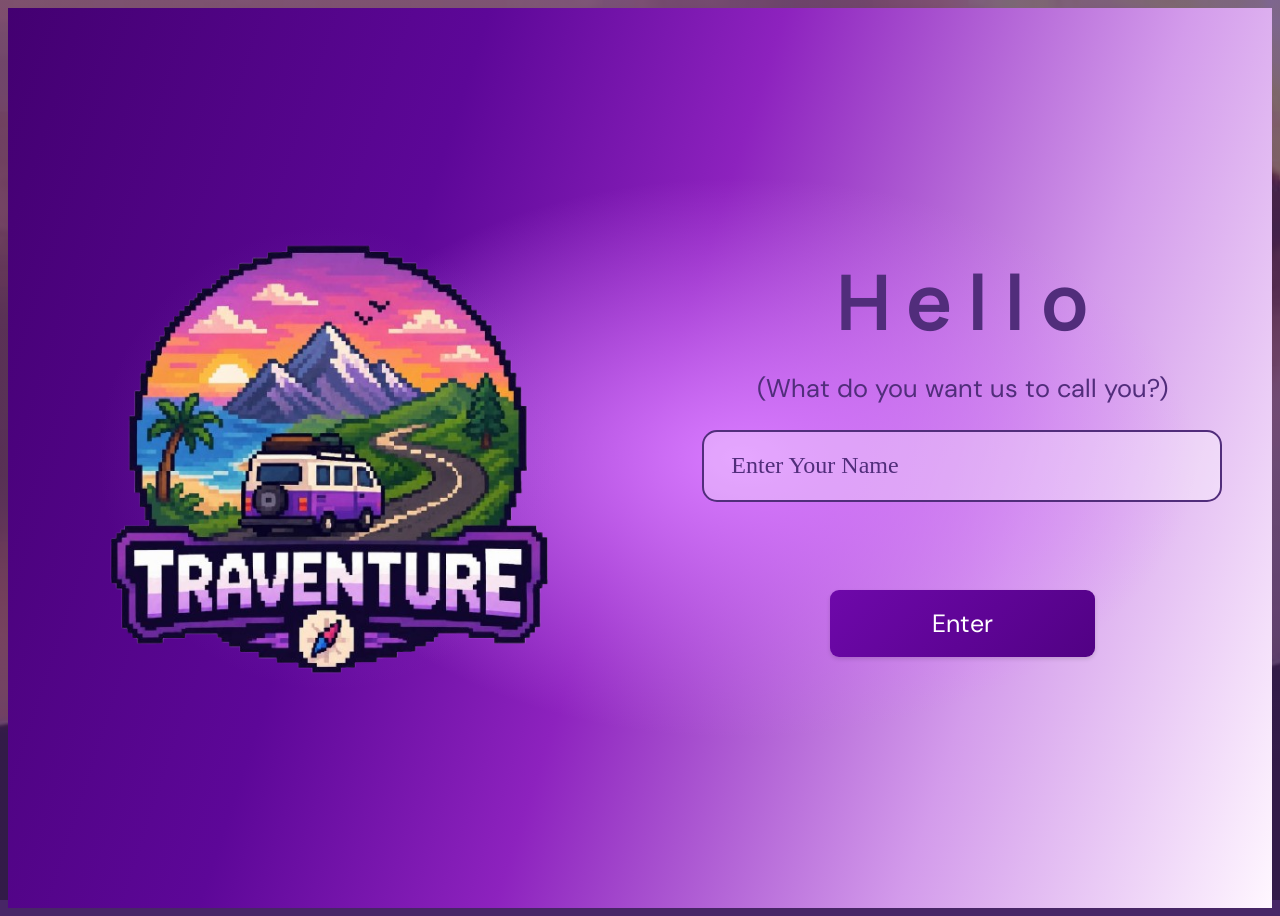
<file: index.html>
<!doctype html>
<html lang="en">
<head>
<meta char
et="utf-8"><meta name="viewport" content="width=device-width, initial-scale=1">
<title>Traventure — Explore Camarines Norte</title>
<link rel="preconnect" href="https://fonts.googleapis.com"><link rel="preconnect" href="https://fonts.gstatic.com" crossorigin>
<link href="https://fonts.googleapis.com/css2?family=DM+Sans:wght@400;500;600;700&family=Manrope:wght@400;500;600;700;800&display=swap" rel="stylesheet">
<link rel="icon" type="image/png" href="assets/traventure-logo.png">
<link rel="stylesheet" href="style.css">
</head>
<body>

<section class="welcome-screen name-screen" id="nameScreen">
    <div class="welcome-brand-panel">
        <div class="brand-glow"></div>
        <img src="assets/traventure-logo.png" alt="Traventure logo">
    </div>
    <div class="welcome-form-panel">
        <div class="welcome-form">
            <h1 aria-label="Hello">
                <span aria-hidden="true">H</span>
                <span aria-hidden="true">e</span>
                <span aria-hidden="true">l</span>
                <span aria-hidden="true">l</span>
                <span aria-hidden="true">o</span>
            </h1>
            <p>(What do you want us to call you?)</p>
            <label class="name-input">
                <input id="nameEntry" type="text" maxlength="32" placeholder="Enter Your Name" autocomplete="given-name">
            </label>
            <button class="enter-btn" id="nameEnter">Enter</button>
        </div>
    </div>
</section>

<section class="welcome-screen landing-screen" id="landingScreen" hidden>
    <div class="landing-copy">
        <h1>Life is short and the<br>Camarines Norte is<br><em>wide</em></h1>
        <p>To get the best of your adventure you just need to leave and<br>go where you like. We are waiting for you.</p>
        <a href="home.html" class="get-started" id="getStarted" >Get Started</a>
    </div>
    <div class="landing-photo">
        <img src="assets/beach_calaguas.jpg" alt="Aerial view of a beach in Camarines Norte">
    </div>
</section>

<div class="toast" id="toast" role="status" aria-live="polite"></div>
<script src="app.js"></script>
</body>
</html>
</file>
<file: style.css>
*{box-sizing:border-box} 
:root{
    --ink:#25243a;
    --muted:#858398;
    --purple:#684392;
    --purple2:#956abd;
    --lav:#f2edf8;
    --line:#eeeaf2;
    --bg:#fbfafd
}/*
    body{
        margin:0;
        background:var(--bg);
        color:var(--ink);
        font-family:'DM Sans',sans-serif
    }*/
    
    button,input,select,textarea{
        font:inherit
    }
    
    button{
        cursor:pointer
    }

    a {
        text-decoration:none;
        color:inherit
    }
    
    .app-shell{
        min-height:100vh
    }
    
    .sidebar{
        width:248px;
        position:fixed;
        inset:0 auto 0 0;
        background:#fff;
        border-right:1px solid var(--line);
        padding:30px 20px 18px;
        display:flex;
        flex-direction:column;
        z-index:10
    }
    
    .brand{
        display:flex;
        align-items:center;
        gap:11px;
        text-decoration:none;
        color:var(--ink);
        font:800 21px Manrope,sans-serif;
        letter-spacing:-1px;
        margin:0 0 48px 8px
    }
    
    .brand-mark{
        width:39px;
        height:39px;
        border-radius:13px;
        background:#8256b7;
        color:white;
        display:grid;
        place-items:center;
        font-size:23px
    }
    
    .brand small{
        display:block;
        font:700 8px 'DM Sans';
        letter-spacing:2px;
        color:#a09bac;
        margin-top:3px
    }
    .side-label{
        font-size:9px;
        font-weight:700;
        letter-spacing:1.7px;
        color:#aaa5b4;
        margin:0 0 12px 12px
    }
    
    .sidebar nav{
        display:grid;
        gap:5px;
        margin-bottom:31px
    }
    .nav-link{
        border:0;
        background:transparent;
        text-align:left;
        padding:12px 13px;
        border-radius:10px;
        color:#777486;
        font-weight:600;
        font-size:13px;
        display:flex;
        align-items:center;
        gap:13px
    }
    
    .nav-link>span{
        font-size:19px;
        width:19px;
        text-align:center;
        font-weight:400
    }
    
    .nav-link b{
        margin-left:auto;
        background:#f2edf8;
        color:#7951a9;
        border-radius:20px;
        padding:2px 7px;
        font-size:10px
    }
    
    .nav-link:hover,.nav-link.active{
        background:#f2edf8;
        color:#70469f
    }
    
    .sidebar-bottom{
        margin-top:auto
    }
    
    .help-card{
        background:#f4eff9;
        border-radius:15px;
        padding:18px 16px;
        margin-bottom:18px;
        position:relative;
        overflow:hidden
    }
    
    .help-icon{
        color:#8658b9;
        font-size:20px
    }
    
    .help-card strong{
        display:block;
        font:700 13px Manrope;
        margin-top:10px
    }
    
    .help-card p{
        font-size:11px;
        line-height:1.55;
        color:#777286
    }
    
    .help-card button{
        border:0;
        background:transparent;
        color:#754ca4;
        font-weight:700;
        font-size:11px;
        padding:5px 0
    }
    
    .help-card button span{
        margin-left:8px
    }
    
    .profile-mini{
        border:0;
        background:white;
        border-top:1px solid var(--line);
        width:100%;
        padding:16px 2px 0;
        display:flex;
        align-items:center;
        gap:10px;
        text-align:left
    }
    
    .profile-mini img,.top-profile img{
        width:35px;
        height:35px;
        border-radius:50%;
        object-fit:cover;
        background:#eee
    }
    .profile-mini strong,.profile-mini small{
        display:block
    }
    
    .profile-mini strong{
        font-size:12px
    }
    
    .profile-mini small{
        font-size:10px;
        color:var(--muted);
        margin-top:3px
    }

    .avatar-presets {
        display: flex;
        gap: 10px;
        margin-top: 12px;
    }

    .preset-avatar {
        width: 44px;
        height: 44px;
        padding: 2px;
        border-radius: 50%;
        border: 2px solid transparent;
        background: transparent;
        cursor: pointer;
    }

    .preset-avatar.active {
        border-color: #8658b9;
    }

    .preset-avatar img {
        width: 100%;
        height: 100%;
        border-radius: 50%;
        object-fit: cover;
        display: block;
    }
    
    .dots{
        margin-left:auto;
        color:#999
    }
    
    .main{
        margin-left:248px;
        padding:0 48px;
        max-width:1800px
    }
    
    .topbar{
        position: sticky;
        top: 0;
        z-index: 50;
        display:flex;
        align-items:center;
        justify-content:space-between;
        border-bottom:1px solid var(--line)
    }
    
    .breadcrumb{
        font-size:12px;
        color:#a09baa
    }
    
    .breadcrumb span{
        padding:0 9px;
        color:#c7c2ce
    }
    
    .breadcrumb b{
        color:#4a465a
    }
    .top-actions,.top-profile{
        display:flex;
        align-items:center;
        gap:15px
    }

    .icon-btn{
        position:relative;
        border:1px solid var(--line);
        background:#fff;
        border-radius:11px;
        width:39px;
        height:39px;
        color:#696478;
        font-size:20px
    }
    
    .icon-btn i{
        position:absolute;
        width:6px;
        height:6px;
        border-radius:50%;
        background:#d783a2;
        right:8px;
        top:8px
    }
    
    .top-profile{
        font-size:11px;
        color:#6c6878;
        font-weight:600;
        gap:9px
    }
    
    .top-profile img{
        width:31px;
        height:31px
    }
    
    .page{
        display:none;
        padding:30px 0 10px;
        animation:appear .25s ease
    }
    
    .page.active{
        display:block
    }
    
    @keyframes appear{
        from{
            opacity:.3;
            transform:translateY(5px)
        }
        to{
            opacity:1;transform:none
        }
    }
    
    .hero{
        display:grid;
        grid-template-columns:1fr 1.04fr;
        gap:32px;
        align-items:center;
        padding:35px 0 45px
    }
    
    .hero-copy{
        padding:5px 0 0 7px
    }
    
    .eyebrow{
        font-size:9px;
        letter-spacing:1.8px;
        font-weight:700;
        color:#9c7aba
    }
    
    .eyebrow span{
        display:inline-block;
        width:6px;
        height:6px;
        border-radius:50%;
        background:#a77bd0;
        margin:0 8px 1px 0
    }
    
    .eyebrow.muted{
        color:#9b96a5
    }
    
    .hero h1,.page-intro h1{
        font:800 clamp(42px,5vw,66px)/1.08 Manrope,sans-serif;
        letter-spacing:-3.5px;
        margin:20px 0 15px
    }
    
    .hero h1 em,.page-intro h1 em{
        font-style:normal;
        color:#9667c2
    }
    
    .hero-copy>p,.page-intro>p{
        max-width:440px;
        color:#898596;
        font-size:13px;
        line-height:1.8
    }
    
    .hero-actions{
        display:flex;
        align-items:center;
        gap:23px;
        margin-top:26px
    }
    
    .primary-btn{
        border:0;
        background:#8053b8;
        color:#fff;
        padding:13px 18px;
        border-radius:9px;
        font-weight:700;
        font-size:11px;
        box-shadow:0 7px 18px #8053b82b
    }
    
    .primary-btn:hover{
        background:#7045a7;
        transform:translateY(-1px)
    }
    
    .primary-btn span{
        margin-left:13px
    }
    
    .text-btn,.view-link{
        border:0;
        background:transparent;
        color:#7953a0;
        font-weight:700;
        font-size:11px
    }
    
    .text-btn span{
        margin-left:8px
    }
    
    .hero-stats{
        display:flex;
        gap:30px;
        margin-top:39px
    }
    
    .hero-stats div{
        border-left:1px solid #e8e2ee;
        padding-left:13px
    }
    
    .hero-stats strong,.hero-stats small{
        display:block
    }
    
    .hero-stats strong{
        font:800 19px Manrope
    }
    
    .hero-stats small{
        font-size:9px;
        color:#9994a3;
        margin-top:3px
    }
    
    .hero-visual{
        height:365px;
        position:relative;
        border-radius:20px;
        overflow:visible
    }
    
    .hero-visual>img{
        width:100%;
        height:100%;
        object-fit:cover;
        border-radius:20px;
        filter:saturate(.88)
    }
    
    .hero-visual:after{
        content:"";
        position:absolute;
        inset:0;
        border-radius:20px;
        background:linear-gradient(0deg,#211b35a8,transparent 48%);
        pointer-events:none
    }
    
    .floating-note{
        position:absolute;
        z-index:1;
        bottom:20px;
        left:20px;
        right:20px;
        background:#ffffffed;
        backdrop-filter:blur(8px);
        padding:12px 14px;
        border-radius:12px;
        display:flex;
        align-items:center;
        gap:11px
    }
    
    .floating-note>span:first-child{
        background:#f1e9f8;
        color:#8658b9;
        width:34px;
        height:34px;
        display:grid;
        place-items:center;
        border-radius:9px
    }
    
    .floating-note b,.floating-note small{
        display:block
    }
    
    .floating-note b{
        font-size:12px
    }
    
    .floating-note small{
        font-size:10px;
        color:#9691a0;
        margin-top:3px
    }
    
    .note-arrow{
        margin-left:auto;
        color:#8b5eb7
    }
    
    .hero-stamp{
        position:absolute;
        z-index:2;
        right:-15px;
        top:23px;
        background:#fff;
        color:#885cb5;
        border-radius:50%;
        width:80px;
        height:80px;
        display:grid;
        align-content:center;
        text-align:center;
        font-size:8px;
        letter-spacing:1px;
        transform:rotate(10deg);
        box-shadow:0 7px 20px #30204422
    }
    
    .hero-stamp b{
        font:800 11px Manrope
    }
    
    .section-head{
        display:flex;
        justify-content:space-between;
        align-items:end;
        margin:10px 0 18px
    }
    
    .section-head h2{
        font:800 24px Manrope;
        color: var(--lav);
        letter-spacing:-1px;
        margin:7px 0 5px
    }
    
    .section-head p{
        font-size:11px;
        color:var(--purple-light);
        margin:0
    }
    
    .view-link{
        padding:9px
    }
    
    .category-strip{
        display:flex;
        gap:8px;
        flex-wrap:wrap;
        margin:21px 0
    }
    
    .category-chip{
        border:1px solid #ebe6ef;
        background:white;
        border-radius:30px;
        padding:9px 14px;
        color:#777284;
        font-size:10px;
        font-weight:600
    }
    
    .category-chip span{
        font-size:14px;
        color:#946bc0;
        margin-right:6px
    }
    
    .category-chip.selected{
        background:#8053b8;
        color:white;
        border-color:#8053b8
    }
    
    .category-chip.selected span{
        color:white
    }
    
    .destination-grid{
        display:grid;
        grid-template-columns:repeat(3,minmax(0,1fr));
        gap:17px
    }
    
    .destination-card{
        background:#fff;
        border:1px solid #efebf2;
        border-radius:14px;
        overflow:hidden;
        transition:.2s;
        min-width:0
    }
    
    .destination-card:hover{
        transform:translateY(-3px);
        box-shadow:0 13px 28px #3220440c
    }
    
    .card-image{
        height:170px;
        position:relative;
        overflow:hidden;
        background:#eee
    }
    
    .card-image img{
        width:100%;
        height:100%;
        object-fit:cover;
        transition:transform .4s
    }
    
    .destination-card:hover .card-image img{
        transform:scale(1.04)
    }
    
    .category-label{
        position:absolute;
        left:12px;
        top:12px;
        background:#ffffffed;
        padding:6px 9px;
        border-radius:30px;
        font-size:9px;
        font-weight:700;
        color:#72518e
    }
    
    .heart-btn{
        position:absolute;
        right:12px;
        top:11px;
        width:31px;
        height:31px;
        border:0;
        border-radius:50%;
        background:#ffffffed;
        color:#777;
        font-size:17px
    }
    
    .heart-btn.saved{
        color:#9b5a9c
    }
    
    .card-info{
        padding:13px 14px 14px
    }
    
    .card-info h3{
        font:700 14px Manrope;
        margin:0 0 5px;
        white-space:nowrap;
        overflow:hidden;
        text-overflow:ellipsis
    }
    
    .card-place{
        font-size:10px;
        color:#9a95a3
    }
    
    .card-bottom{
        display:flex;
        align-items:center;
        justify-content:space-between;
        border-top:1px solid #f1eef3;
        margin-top:13px;
        padding-top:11px
    }
    
    .card-bottom button{
        border:0;
        background:transparent;
        color:#8358ad;
        font-size:10px;
        font-weight:700
    }
    
    .card-bottom span{
        font-size:9px;
        color:#aaa5b1
    }
    
    .wide-banner{
        background:var(--purple-deep);
        border-radius:18px;
        color:white;
        margin:48px 0 40px;
        padding:32px 38px;
        position:relative;
        overflow:hidden;
        min-height:205px
    }
    
    .wide-banner .eyebrow{
        color:#ddc9ee
    }
    
    .wide-banner h2{
        font:800 26px/1.2 Manrope;
        margin:10px 0
    }
    
    .wide-banner p{
        font-size:11px;
        color:#e0d4ea
    }
    
    .light-btn{
        border:0;
        background:white;
        color:#704a99;
        padding:11px 15px;
        border-radius:8px;
        font-size:10px;
        font-weight:700;
        margin-top:7px
    }
    
    .banner-art{
        position:absolute;
        right:10%;
        top:-70px;
        font-size:270px;
        color:#ffffff12;
        transform:rotate(15deg)
    }
    
    .compact{
        margin-top:10px
    }
    
    .feature-grid{
        display:grid;
        grid-template-columns:repeat(3,1fr);
        gap:14px;
        margin:20px 0 40px
    }

    .feature-tile{
        position:relative;
        text-align:left;
        background:white;
        border:1px solid var(--line);
        border-radius:13px;
        padding:19px;
        display:grid;
        gap:7px;
        color:var(--ink)
    }
    
    .feature-tile>span{
        color:var(--purple-main);
        font-size:22px
    }
    
    .feature-tile b{
        font:700 12px Manrope
    }
    
    .feature-tile small{
        font-size:10px;
        color:#9691a0
    }
    
    .feature-tile i{
        position:absolute;
        right:17px;
        top:19px;
        color:#a28bb9;
        font-style:normal
    }
    
    .page-intro{
        padding:23px 0 26px
    }
    
    .page-intro h1{
        font-size:47px;
        margin:12px 0
    }
    
    .page-intro>p{
        max-width:570px
    }
    
    .explore-tools{
        display:flex;
        gap:12px;
        margin:8px 0 17px
    }
    
    .search-box{
        height:45px;
        display:flex;
        align-items:center;
        gap:10px;
        background:white;
        border:1px solid var(--line);
        border-radius:9px;
        padding:0 13px;
        flex:1;
        color:#8d62b5
    }
    
    .search-box input{
        border:0;
        outline:0;
        flex:1;
        font-size:11px;
        color:var(--ink)
    }
    
    .search-box kbd{
        font-size:9px;
        color:#aaa;
        border:1px solid #eee;
        border-radius:4px;
        padding:3px 5px
    }
    
    .explore-tools select{
        border:1px solid var(--line);
        border-radius:9px;
        background:white;
        padding:0 13px;
        color:#777284;
        font-size:10px;
        min-width:180px
    }
    
    .results-line{
        display:flex;
        justify-content:space-between;
        color:#9a95a3;
        font-size:10px;
        margin:22px 0 13px
    }
    
    .results-line span:first-child{
        font-weight:700;
        color:#625d70
    }
    
    .all-grid{
        grid-template-columns:repeat(3,minmax(0,1fr))
    }
    
    .all-grid .card-image{
        height:155px
    }

    /* --- MAP --- */
    
    .map-layout{
        display:grid;
        grid-template-columns:1.5fr .8fr;
        gap:20px
    }
    
    .map-frame{
        height:520px;
        border-radius:15px;
        overflow:hidden;
        border:1px solid var(--line);
        background:#eee
    }
    
    .map-frame iframe{
        width:100%;
        height:100%;
        border:0
    }
    
    .map-side{
        background:#fff;
        border:1px solid var(--line);
        border-radius:15px;
        padding:22px
    }
    
    .map-side h2{
        font:800 19px Manrope;
        margin:9px 0
    }
    
    .map-side>p{
        font-size:11px;
        color:#9691a0;
        line-height:1.6
    }
    
    .map-place{
        display:flex;
        gap:10px;
        align-items:center;
        padding:11px 0;
        border-bottom:1px solid #f1eef3
    }
    
    .map-place img{
        width:52px;
        height:45px;
        object-fit:cover;
        border-radius:8px
    }
    
    .map-place b,.map-place small{
        display:block
    }
    
    .map-place b{
        font-size:10px
    }
    
    .map-place small{
        font-size:9px;
        color:#999;
        margin-top:4px
    }
    
    .map-place button{
        margin-left:auto;
        border:0;
        background:#f4eff9;
        color:#8258ae;
        border-radius:7px;
        padding:7px;
        font-size:10px
    }
    
    .map-link{
        display:inline-block;
        margin-top:17px;
        color:#8258ae;
        font-size:10px;
        font-weight:700;
        text-decoration:none
    }


    /* --- ITINERARY --- */
    
    .itinerary-layout{
        display:grid;
        grid-template-columns:1fr 260px;
        gap:20px
    }
    
    .itinerary-main,.trip-tip,.profile-preferences{
        background:white;
        border:1px solid var(--line);
        border-radius:14px;
        padding:21px
    }
    
    .itinerary-top{
        display:flex;
        align-items:center;
        justify-content:space-between
    }
    
    .itinerary-top h2{
        font:800 18px Manrope;
        margin:0
    }
    
    .itinerary-top p{
        font-size:10px;
        color:#999;
        margin:5px 0
    }
    
    .outline-btn{
        border:1px solid #e4d9ed;
        background:white;
        color:#8158a9;
        padding:10px 13px;
        border-radius:8px;
        font-size:10px;
        font-weight:700
    }
    
    .trip-tip{
        background:#f3eef8;
        border:0;
        align-self:start
    }
    
    .trip-tip>span{
        font-size:24px;
        color:#8d61b8
    }
    
    .trip-tip h3{
        font:700 14px Manrope
    }
    
    .trip-tip p{
        font-size:10px;
        line-height:1.7;
        color:#898294
    }
    
    .trip-row{
        display:flex;
        gap:12px;
        align-items:center;
        border-top:1px solid #f0edf2;
        padding:13px 0
    }
    
    .trip-row img{
        width:65px;
        height:55px;
        object-fit:cover;
        border-radius:8px
    }
    
    .trip-row b,.trip-row small{
        display:block
    }
    .trip-row b{
        font-size:11px
    }
    
    .trip-row small{
        font-size:9px;
        color:#999;
        margin-top:4px
    }
    
    .trip-row button{
        margin-left:auto;
        border:0;
        background:transparent;
        color:#a05f91
    }
    
    .empty-state{
        text-align:center;
        padding:50px 20px;
        color:#8e8998
    }
    
    .empty-state>span{
        font-size:33px;
        color:#a17ac4
    }
    
    .empty-state h3{
        font:700 17px Manrope;
        color:#343044;
        margin:10px 0 5px
    }
    
    .empty-state p{
        font-size:11px;
        margin-bottom:18px
    }
    
    .empty-state .primary-btn{
        font-size:10px
    }
    
/* --- MEMORY ---*/

    .memory-composer{
        display:grid;
        grid-template-columns:55px 1fr;
        gap:15px;
        padding:22px;
        background:white;
        border:1px solid var(--line);
        border-radius:14px;
        max-width:760px
    }
    
    .memory-icon{
        height:48px;
        width:48px;
        border-radius:13px;
        background:#f2edf8;
        color:#9165ba;
        display:grid;
        place-items:center;
        font-size:24px
    }
    
    .memory-composer h3{
        font:700 14px Manrope;
        margin:2px 0 5px
    }
    
    .memory-composer p{
        font-size:10px;
        color:#9691a0
    }
    
    .memory-composer textarea{
        width:100%;
        min-height:90px;
        border:1px solid var(--line);
        border-radius:8px;
        padding:12px;
        resize:vertical;
        outline-color:#b99bd3;
        font-size:11px;
        margin:8px 0
    }
    
    .memory-composer .primary-btn{
        display:block
    }
    
    .memory-list{
        display:grid;
        gap:10px;
        max-width:760px;
        margin-top:18px
    }
    
    .memory-item{
        background:white;
        border:1px solid var(--line);
        padding:15px;
        border-radius:10px;
        font-size:12px
    }
    
    .memory-item small{
        display:block;
        color:#999;
        font-size:9px;
        margin-top:8px
    }


    /* --- ACHIEVEMENTS --- */
    
    .achievement-summary{
        display:grid;
        grid-template-columns:repeat(3,1fr);
        gap:14px
    }
    
    .achievement-summary>div{
        background:white;
        border:1px solid var(--line);
        border-radius:13px;
        padding:20px
    }
    
    .achievement-summary span{
        display:block;
        font-size:22px;
        color:#9569bb
    }
    
    .achievement-summary small{
        display:block;
        font-size:9px;
        color:#999;
        letter-spacing:1px;
        margin-top:15px
    }
    
    .achievement-summary strong{
        display:block;
        font:800 26px Manrope;
        margin-top:4px
    }


    /* --- BADGE --- */
    
    .badge-grid{
        display:grid;
        grid-template-columns:repeat(3,1fr);
        gap:12px;
        margin-bottom:35px
    }
    
    .badge-card{
        background:white;
        border:1px solid var(--line);
        border-radius:12px;
        padding:18px;
        display:flex;
        gap:13px;
        align-items:center
    }
    
    .badge-card>span{
        width:42px;
        height:42px;
        display:grid;
        place-items:center;
        border-radius:12px;
        background:#f2edf8;
        color:#8a5db5;
        font-size:20px
    }
    
    .badge-card b,.badge-card small{
        display:block
    }
    
    .badge-card b{
        font:700 11px Manrope
    }
    
    .badge-card small{
        font-size:9px;
        color:#999;
        margin-top:4px
    }
    
    .badge-card.locked{
        opacity:.45
    }


    /* --- PROFILE --- */

    #page-profile {
        display: block;
        max-width: auto;
        justify-content: center; 
        align-items: center;    
        margin: 20px
    }
    
    .profile-card{
        display:flex;
        gap:22px;
        align-items:center;
        background:white;
        border:1px solid var(--line);
        border-radius:14px;
        padding:25px;
        max-width:1000px
    }
    
    .profile-card img{
        width:90px;
        height:90px;
        object-fit:cover;
        border-radius:50%;
        background:#f4eff9
    }
    
    .profile-card h2{
        font:800 23px Manrope;
        margin:7px 0
    }
    
    .profile-card p{
        font-size:11px;
        color:#999;
        margin:0 0 12px
    }
    
    .profile-preferences{
        max-width:1000px;
        margin-top:18px
    }
    
    .profile-preferences h3{
        font:700 14px Manrope;
        margin:0
    }
    
    .profile-preferences p{
        font-size:10px;
        color:#999
    }
    
    .profile-preferences div{
        display:flex;
        justify-content:space-between;
        border-top:1px solid var(--line);
        padding:12px 0;
        font-size:11px;
        color:#777
    }
    
    .profile-preferences b{
        color:#8053b8
    }

    .background-profile img {
        position: fixed;
        z-index: -3;
        opacity: 60%;
        overflow: hidden;
        height: 400px;
        bottom: 20px;
        right: -80px;
    }
    

    /* --- FOOTER --- */

    footer{
        border-top:1px solid var(--line);
        padding:19px 0 25px;
        margin-top:35px;
        font-size:9px;
        color:#aaa5b1
    }
    
    footer span{
        float:right
    }

    .page .site-footer{
        margin-top:35px;
        padding:32px 28px 20px;
        border:0;
        border-radius:14px;
        background:
            linear-gradient(110deg,rgba(34,22,51,.88),rgba(34,22,51,.67)),
            url('assets/footer.jpg') center 55%/cover;
        color:#fff;
        font-size:12px
    }

    .site-footer .footer-grid{
        display:grid;
        grid-template-columns:1.2fr .8fr 1fr;
        gap:32px;
        max-width:1100px;
        margin:0 auto 24px
    }

    .site-footer .footer-grid section,.site-footer .footer-grid nav{
        display:flex;
        flex-direction:column;
        align-items:flex-start;
        gap:10px
    }

    .site-footer .footer-grid h2{
        margin:0;
        color:#fff;
        font:700 14px Manrope,sans-serif
    }

    .site-footer .footer-grid p,.site-footer .footer-grid a{
        margin:0;
        color:#fff;
        font-size:11px;
        line-height:1.6
    }

    .site-footer .footer-grid a:hover{
        text-decoration:underline
    }

    .site-footer .footer-icon{
        width:16px;
        height:16px;
        margin-right:8px;
        vertical-align:middle
    }

    .site-footer .footer-hours{
        color:#ffffffbd
    }

    .site-footer .footer-bottom{
        max-width:1100px;
        margin:0 auto;
        padding-top:16px;
        border-top:1px solid #ffffff40;
        color:#ffffffbd;
        font-size:10px;
        text-align:center
    }


    /* --- MORE --- */
    
    .modal-backdrop{
        position:fixed;
        inset:0;
        background:#21192e88;
        display:none;
        align-items:center;
        justify-content:center;
        padding:20px;
        z-index:30
    }
    
    .modal-backdrop.open{
        display:flex
    }
    
    .detail-modal{
        background:white;
        border-radius:16px;
        max-width:650px;
        width:100%;
        overflow:hidden;
        position:relative;
        box-shadow:0 20px 70px #170d2b44
    }
    
    .detail-modal>img{
        width:100%;
        height:250px;
        object-fit:cover
    }
    
    .modal-close{
        position:absolute;
        right:13px;
        top:13px;
        border:0;
        background:#ffffffed;
        width:34px;
        height:34px;
        border-radius:50%;
        font-size:22px;
        color:#53495f
    }
    
    .modal-content{
        padding:22px
    }
    
    .modal-content h2{
        font:800 25px Manrope;
        margin:8px 0 4px
    }
    
    .modal-place{
        font-size:10px;
        color:#9b96a5
    }
    
    .modal-content>p:last-of-type{
        font-size:12px;
        line-height:1.7;
        color:#777284
    }
    
    .modal-actions{
        display:flex;
        flex-wrap:wrap;
        gap:10px;
        margin-top:20px
    }

.modal-route{
    display:flex;
    align-items:center;
    gap:10px;
    margin-top:14px;
    padding:10px 12px;
    border-radius:10px;
    background:#f5eff9
}
.modal-route-icon{
    width:34px;
    height:34px;
    display:grid;
    place-items:center;
    flex:0 0 34px;
    border-radius:50%;
    background:#8053b8;
    color:#fff;
    font-size:18px
}
.modal-route strong,.modal-route span{
    display:block
}
.modal-route strong{
    color:#4f3d61;
    font-size:12px
}
.modal-route span{
    margin-top:2px;
    color:#91879a;
    font-size:10px
}
.map-btn{
    display:inline-flex;
    align-items:center;
    justify-content:center;
    min-height:42px;
    border:1px solid #8053b8;
    border-radius:8px;
    padding:10px 13px;
    background:#8053b8;
    color:#fff;
    font-size:11px;
    font-weight:700
}
    
    .toast{
        position:fixed;
        bottom:25px;
        left:50%;
        transform:translate(-50%,20px);
        background:#2c2639;
        color:white;
        padding:12px 18px;
        border-radius:9px;
        font-size:11px;
        opacity:0;
        pointer-events:none;
        transition:.25s;
        z-index:50
    }
    
    .toast.show{
        opacity:1;
        transform:translate(-50%,0)
    }
    
    @media(max-width:1100px){
        .main{
            padding:0 28px
        }
        
        .hero{
            gap:20px
        }
        
        .destination-grid{
            grid-template-columns:repeat(2,minmax(0,1fr))
        }
        
        .all-grid{
            grid-template-columns:repeat(2,minmax(0,1fr))
        }
    }
    
    @media(max-width:760px){
        .sidebar{
            width:68px;
            padding:20px 9px
        }
        
        .brand{
            margin:0 auto 35px
        }
        
        .brand>span:last-child,.side-label,.nav-link:not(.active){
            font-size:0
        }
        
        .nav-link{
            justify-content:center;
            padding:12px 5px
        }
        
        .nav-link>span{
            font-size:20px
        }
        
        .nav-link b,.sidebar-bottom .help-card,.profile-mini span{
            display:none
        }
        
        .profile-mini{
            justify-content:center
        }
        
        .profile-mini img{
            width:35px
        }
        
        .main{
            margin-left:68px;
            padding:0 17px
        }
        
        .topbar{
            height:50px
        }
        
        .top-profile span{
            display:none
        }
        
        .hero{
            grid-template-columns:1fr;
            padding:25px 0 32px
        }
        
        .hero-visual{
            height:260px;
            grid-row:1
        }
        
        .hero-copy{
            padding:0
        }
        
        .hero h1{
            font-size:48px
        }
        
        .hero-stats{
            margin-top:25px
        }
        
        .section-head h2{
            font-size:20px
        }
        
        .destination-grid,.all-grid{
            grid-template-columns:1fr 1fr;
            gap:10px
        }
        
        .card-image,.all-grid .card-image{
            height:125px
        }
        
        .card-info{
            padding:10px
        }
        
        .card-info h3{
            font-size:11px
        }
        
        .card-place{
            font-size:9px
        }
        
        .card-bottom{
            margin-top:8px;
            padding-top:8px
        }
        
        .card-bottom button{
            font-size:9px
        }
        
        .wide-banner{
            padding:25px 22px
        }
        
        .feature-grid{
            grid-template-columns:1fr
        }
        
        .page-intro h1{
            font-size:37px
        }
        
        .explore-tools{
            flex-direction:column
        }
        
        .explore-tools select{
            height:42px
        }
        
        .map-layout,.itinerary-layout{
            grid-template-columns:1fr
        }
        
        .map-frame{
            height:330px
        }
        
        .badge-grid{
            grid-template-columns:1fr 1fr
        }
        
        .hero-stamp{
            right:7px
        }
        
        .results-line span:last-child{
            display:none
        }
        .background-profile img {
            height: 200px;
        }
    }
    
    @media(max-width:420px){
        .destination-grid,.all-grid{
            grid-template-columns:1fr
        }
        
        .card-image,.all-grid .card-image{
            height:180px
        }
        
        .hero-stats{
            gap:15px
        }
        
        .hero-stats div{
            padding-left:9px
        }
        
        .hero h1{
            font-size:42px
        }
        
        .topbar{
            font-size:10px
        }
        
        .badge-grid{
            grid-template-columns:1fr
        }
        
        .achievement-summary{
            gap:7px
        }
        
        .achievement-summary>div{
            padding:12px
        }
        
        .achievement-summary strong{
            font-size:21px
        }
        
        .achievement-summary small{
            font-size:7px
        }
        
        .memory-composer{
            grid-template-columns:1fr
        }
        
        .profile-card{
            padding:16px
        }
        
        .profile-card img{
            width:65px;height:65px
        }

        .background-profile img {
            height: 120px;
        }
    }

/* Reference-inspired Traventure screens */

:root{
    --purple-deep:#392052;
    --purple-main:#472666;
    --purple-light:#ad80d0;
    --adventure-tint:linear-gradient(rgba(71,38,102,.7),rgba(71,38,102,.7));
    --ink:#202b20;
    --bg:#fff
}
body{
    background-color:var(--purple-main);
    background-image:var(--adventure-tint),url("assets/adventure-overlay.png");
    background-position:center;
    background-size:cover;
    background-attachment:fixed;
    color:var(--ink);
    font-family:'DM Sans',sans-serif
}

[hidden] {display: none !important}

.welcome-screen{
    min-height:100vh;
    width:100%;
    display:grid;
    grid-template-columns:1.02fr .98fr;
    background:#fff
}

.welcome-screen.name-screen{
    background:radial-gradient(ellipse at 58% 50%,#d87aff 0%,#d87aff00 44%),linear-gradient(108deg,#430071 0%,#5d0798 31%,#8d22be 50%,#d39beb 76%,#fff7ff 100%)
}
.name-screen .welcome-brand-panel::after{
    content:none
}
.name-screen .welcome-brand-panel img{
    z-index:2
}
.name-screen .welcome-brand-panel img{
    animation:splash-logo-float 4.5s ease-in-out infinite
}
.name-screen .brand-glow{
    animation:splash-glow 4.5s ease-in-out infinite
}
@keyframes splash-logo-float{
    0%,100%{
        transform:translateY(0)
    }
    50%{
        transform:translateY(-8px)
    }
}

@keyframes splash-glow{
    0%,100%{
        opacity:.55;transform:scale(.94)
    }
    50%{
        opacity:1;transform:scale(1.05)
    }
}

.name-screen .welcome-form h1{
    font-weight:700
}
.name-screen .name-input{
    background:#ffffff55
}
.name-screen .enter-btn{
    background:linear-gradient(135deg,#6e08aa,#510184)
}
.name-screen .welcome-form h1 span{
    display:inline-block;
    animation:hello-bounce 1.2s ease-in-out infinite
}
.name-screen .welcome-form h1 span:nth-child(2){
    animation-delay:100ms
}
.name-screen .welcome-form h1 span:nth-child(3){
    animation-delay:200ms
}
.name-screen .welcome-form h1 span:nth-child(4){
    animation-delay:300ms
}
.name-screen .welcome-form h1 span:nth-child(5){
    animation-delay:400ms
}
@keyframes hello-bounce{
    0%,65%,100%{
        transform:translateY(0)
    }
    35%{
        transform:translateY(-12px)
    }
}

@media(prefers-reduced-motion:reduce){
    .name-screen .welcome-form h1 span,.name-screen .welcome-brand-panel img,.name-screen .brand-glow{
        animation:none
    }
}

@media(max-width:700px){
    .name-screen .welcome-brand-panel::after{
        content:none
    }
}

@media(min-width:701px){
    .app-shell .topbar{
        width:100%;
        height:88px;
        margin:0
    }
    .app-shell #page-home.page{
        padding-left:0;
        padding-right:0
    }
    
    .app-shell #page-home .home-place-search{
        width:100%;
        height:54px
    }
}

@media(max-width:700px){
    body .app-shell{
        padding:8px 0 30px
    }
    .app-shell .topbar{
        width:100%;
        height:48px;
        min-height:48px;
        padding:4px 8px;
        margin:0;
        border-radius:26px;
        flex-wrap:nowrap;
        gap:6px
    }
    
    .app-shell .top-brand{
        gap:6px
    }
    .app-shell .top-brand img{
        width:36px;
        height:36px
    }
    .app-shell .top-brand strong{
        display:block;
        font-size:16px
    }
    .app-shell .top-nav{
        order:0;
        width:auto;
        flex:1;
        justify-content:flex-end;
        gap:clamp(2px,1vw,8px)
    }
    .app-shell .top-nav .nav-link{
        font-size:clamp(8px,1.7vw,10px);
        padding:4px 1px
    }
    .app-shell .top-nav .nav-link svg{
        width:14px;
        height:14px
    }
    .app-shell #page-home.page{
        padding:16px 2px 10px
    }
    .app-shell #page-home .browse-heading h1{
        font-size:30px
    }
    .app-shell #page-home .home-place-search{
        width:100%;
        height:32px;
        margin-top:12px
    }
}

@media(max-width:700px){
    .app-shell .category-strip{
        scrollbar-width:none
    }
    .app-shell .category-strip::-webkit-scrollbar{
        display:none
    }
}

@media(max-width:700px){
    .app-shell .topbar{
        width:calc(100% - 4px);
        height:35px;
        min-height:35px;
        padding:2px 8px;
        margin:0
    }
    .app-shell .top-brand img{
        width:28px;
        height:28px
    }
    .app-shell .top-brand strong{
        font:700 14px/1 Manrope,sans-serif;
        font-style:normal;
        letter-spacing:-.25px
    }
}
#landingScreen.landing-screen{
    position:relative;
    isolation:isolate;
    grid-template-columns:1fr;
    padding:8vw 7.5% 8vw 8%
}

#landingScreen .landing-photo{
    position:absolute;
    inset:0;
    z-index:-1;
    height:auto;
    min-height:0;
    border-radius:0;
    background-color:#1d123e
}

#landingScreen .landing-photo img{
    object-fit:fill
}

#landingScreen::before{
    content:"";
    position:absolute;
    inset:0;
    z-index:0;
    background:linear-gradient(90deg,#1d123ecc 0%,#1d123e99 44%,#1d123e24 100%);
    pointer-events:none
}

#landingScreen .landing-copy{
    position:relative;
    z-index:1;
    max-width:680px
}

#landingScreen .landing-copy h1{
    color:#fff
}

#landingScreen .landing-copy h1 em{
    color:#eed0ff
}

#landingScreen .landing-copy h1 em:after{
    border-color:#eed0ff
}

#landingScreen .landing-copy p{
    color:#fff
}

#landingScreen .landing-copy h1 em{
    margin-left:0
}

#landingScreen .get-started{
    margin-top:52px;
    box-shadow:0 10px 24px #15092266
}

@media(max-width:700px){
    #landingScreen.landing-screen{
        grid-template-columns:1fr;
        padding:35px 7%
    }
    #landingScreen .landing-photo img{
        object-fit:contain
    }
    #landingScreen::before{
        background:linear-gradient(90deg,#1d123edb,#1d123e9e)
    }
    #landingScreen .landing-copy{
        max-width:100%
    }
    #landingScreen .get-started{
        margin-top:25px
    }
}

@media(min-width:701px){
    body .app-shell{
        padding:19px 2.2% 45px
    }
    .app-shell .topbar{
        width:100%;
        height:75px;
        margin:0
    }
    .app-shell #page-home.page{
        width:98.6%;
        padding:31px 0 10px
    }
    .app-shell #page-home .browse-heading h1{
        font-size:34px
    }
    .app-shell #page-home .browse-heading p{
        font-size:16px
    }
    .app-shell #page-home .category-strip{
        margin-top:28px;
        margin-bottom:33px
    }
    .app-shell #page-home .category-chip{
        padding-top:16px;
        padding-bottom:16px
    }
    .app-shell #page-home .destination-grid{
        gap:27px
    }
    .app-shell #page-home .destination-card{
        min-height:307px
    }
}

@media(min-width:1001px){
    .app-shell .top-brand strong{
        font:700 30px/1 Manrope,sans-serif;
        font-style:normal;
        letter-spacing:-.3px
    }
}

@media(min-width:1001px){
    .app-shell #page-home .browse-heading{
        transform:translateY(-5px)
    }
}

.name-screen .welcome-brand-panel{
    min-height:100vh;
    background:transparent;
    display:grid;
    place-items:center;
    position:relative;
    overflow:hidden
}

.brand-glow{
    position:absolute;
    width:75%;
    aspect-ratio:1;
    border-radius:50%;
    background:radial-gradient(circle,#a66bd344,transparent 68%);
}

.welcome-brand-panel img{
    position:relative;
    width:min(72%,560px);
    height:auto;
    object-fit:contain;
}

.welcome-form-panel{
    display:grid;
    place-items:center;
    padding:40px
}
.welcome-form{
    text-align:center;
    width:min(100%,520px);
    color:#512d7b
}
.welcome-form h1{
    font:400 clamp(56px,6vw,88px)/1.1 Manrope,sans-serif;
    margin:0 0 28px
}
.welcome-form p{
    font-size:clamp(18px,2vw,28px);
    margin:0 0 25px
}
.name-input{
    height:72px;
    border:2px solid #512d7b;
    border-radius:15px;
    display:flex;
    align-items:center;
    gap:18px;
    padding:0 25px;
    background:#faf9fb
}
.name-input span{
    font-size:30px
}
.name-input input{
    border:0;
    outline:0;
    background:transparent;
    width:100%;
    font:24px Georgia,serif;
    color:#512d7b
}
.name-input input::placeholder{
    color:#512d7b;
    opacity:1
}

.welcome-form.enter-btn{
    position: relative;
    z-index: 4;
}

.enter-btn,.get-started{
    display:block;
    background:#512d7b;
    color:#fff;
    border:0;
    border-radius:9px;
    padding:17px 54px;
    font-size:25px;
    margin:88px auto 0;
    min-width:265px;
    box-shadow:0 2px 4px #0002
}
.landing-screen{
    grid-template-columns:1.05fr .95fr;
    align-items:center;
    padding:8vw 7.5%;
    gap:7vw
}

.landing-copy h1{
    font:800 clamp(42px,4.2vw,68px)/1.28 Georgia,serif;
    letter-spacing:-1.8px;
    margin:0;
    color:#1e2b1e
}
.landing-copy h1 em{
    display:inline-block;
    font-style:normal;
    color:#b477dc;
    margin-left:30%;
    position:relative
}
.landing-copy h1 em:after{
    content:"";
    position:absolute;
    left:10%;
    right:10%;
    bottom:-13px;
    border-bottom:4px solid #b477dc;
    border-radius:50%;
    height:12px
}
.landing-copy p{
    font-size:clamp(16px,1.45vw,23px);
    line-height:1.55;
    color:#222;
    margin:42px 0 0
}
.get-started{
    margin:95px 0 0;
    font-weight:700;
    font-size:22px;
    width:fit-content;
    min-width:0;
    padding:14px 32px;
    line-height:1.2;
    text-align:center
}
.landing-photo{
    height:min(72vh,760px);
    min-height:440px;
    border-radius:28px;
    overflow:hidden
}

.landing-photo img{
    width:100%;
    height:100%;
    object-fit:cover
}

.app-shell{
    min-height:100vh;
    background-color:var(--purple-main);
    background-image:
        radial-gradient(ellipse at 12% 18%,transparent 0 42px,#ffffff14 43px 44px,transparent 45px 68px,#ffffff10 69px 70px,transparent 71px),
        radial-gradient(ellipse at 86% 76%,transparent 0 64px,#ffffff14 65px 66px,transparent 67px 94px,#ffffff10 95px 96px,transparent 97px),
        radial-gradient(ellipse at 50% 50%,#8151a31c,transparent 68%),
        var(--adventure-tint),
        url("assets/adventure-overlay.png");
    background-size:auto,auto,auto,cover,cover;
    background-position:0 0,0 0,0 0,center,center;
    background-repeat:repeat,repeat,repeat,no-repeat,no-repeat;
    background-attachment:scroll,scroll,scroll,fixed,fixed;
    padding:24px 2.5% 45px
}

.sidebar{
    display:none!important
}
.main{
    margin:0 auto;
    padding:0;
    max-width:1600px
}

.topbar{
    height:96px;
    background:transparent;
    border:0;
    border-radius:0;
    padding:0 3%;
    display:flex;
    justify-content:space-between;
    
}
.top-brand{
    display:flex;
    align-items:center;
    gap:18px;
    text-decoration:none;
    color:#fff;
    white-space:nowrap
}

.top-brand img{
    width:68px;
    height:65px;
    object-fit:contain
}

.top-brand strong{
    font:Pristina 700 clamp(px,3vw,38px) Cursive,sans-serif
}

.top-nav{
    display:flex;
    align-items:center;
    gap:clamp(16px,3vw,52px)
}

.top-nav .nav-link{
    background:none;
    border:0;
    color:#f6edff;
    font-size:clamp(14px,1.25vw,21px);
    font-weight:500;
    padding:10px 0
}
.top-nav .nav-link.active{
    color:#fff;
    font-weight:700
}

.top-nav a img {
    width: clamp(2rem, 4vw, 2.5rem);
    aspect-ratio: 1 / 1; 
    border-radius: 50%;
    object-fit: cover;  
    flex-shrink: 0; 
}

.top-nav .notification-icon-button{
    position:relative;
    display:grid;
    place-items:center;
    flex:none;
    width:38px;
    height:38px;
    border:1px solid #ffffff80;
    border-radius:50%;
    color:#f6edff;
    transition:background .2s ease,color .2s ease
}

.notification-icon-button svg{
    width:20px;
    height:20px;
    fill:none;
    stroke:currentColor;
    stroke-width:1.8;
    stroke-linecap:round;
    stroke-linejoin:round
}

.notification-count{
    position:absolute;
    top:-7px;
    right:-8px;
    display:grid;
    place-items:center;
    min-width:19px;
    height:19px;
    padding:0 4px;
    border:2px solid #6f4292;
    border-radius:999px;
    background:#e5394e;
    color:#fff;
    font:700 10px/1 'DM Sans',sans-serif;
    box-shadow:0 2px 6px #24133d55
}

.notification-count[hidden]{
    display:none
}

.top-nav .notification-icon-button:hover,.top-nav .notification-icon-button:focus-visible{
    background:#ffffff20;
    color:#fff
}

.top-nav .notification-icon-button:focus-visible{
    outline:2px solid #fff;
    outline-offset:3px
}

.top-search{
    height:38px;
    width:clamp(150px,19vw,310px);
    border:1px solid #a9aeb8;
    border-radius:30px;
    display:flex;
    align-items:center;
    gap:10px;
    padding:0 14px;
    color:#7f8794
}

.top-search input{
    width:100%;
    border:0;
    outline:0;
    font-size:13px
}

.page{
    padding:22px 2.2% 10px
}

.browse-heading{
    color:white;
    margin:0 0 20px
}

.browse-heading h1{
    font:700 30px Georgia,serif;
    margin:0
}

.browse-heading p{
    font-size:14px;
    color:#e5d9f0;
    margin:7px 0
}

.category-strip{
    display:flex;
    justify-content:center;
    gap:clamp(8px,1.5vw,25px);
    flex-wrap:wrap;
    margin:24px 0 28px
}

.category-chip{
    background:#43235d66;
    color:#f8efff;
    border:1px solid #eedcff99;
    border-radius:35px;
    padding:13px clamp(15px,2vw,28px);
    font-size:clamp(12px,1.2vw,19px);
    white-space:nowrap
}

.category-chip span{
    display:none
}

.category-chip.selected{
    background:#dfc1f3;
    color:#392052;
    border-color:#dfc1f3
}

.destination-grid{
    grid-template-columns:repeat(5,minmax(0,1fr));
    gap:24px
}

.destination-card{
    border:0;
    border-radius:15px;
    padding:14px 14px 16px;
    box-shadow:0 8px 16px #26113b28
}

.card-image{
    height:clamp(120px,12vw,190px);
    border-radius:14px
}

.category-label{
    display:none
}

.heart-btn{
    background:#ffffffbb;
    color:#fff;
    text-shadow:0 1px 3px #222;
    background:#ffffff45
}

.card-info{
    padding:12px 4px 4px
}

.card-info h3{
    font:500 14px 'DM Sans',sans-serif
}

.card-place{
    font-size:12px;
    line-height:1.45;
    min-height:34px
}

.card-bottom{
    border:0;
    margin-top:8px;
    padding-top:4px
}

.card-bottom span{
    display:none
}

.card-bottom button{
    width:100%;
    min-height:38px;
    border:0;
    border-radius:7px;
    background:#512d7b;
    color:#fff;
    padding:8px 10px;
    font-weight:600
}

.topbar .nav-link:hover{
    color:#512d7b
}

.page-intro h1{
    color:white
}

.page-intro>p{
    color:#e7dcef
}

.results-line{
    color:#f2eafa
}

.results-line span:first-child{
    color:white
}

.explore-tools{
    background:#fff;
    padding:10px;
    border-radius:12px
}

.all-grid .destination-card{
    min-width:0
}

.map-side,.itinerary-main,.profile-preferences,.memory-composer,.achievement-summary>div,.badge-card,.profile-card{
    border:0
}

.page footer{
    color:#e3d4ef;
    border-color:#ffffff30
}


.section-head,.wide-banner,.feature-grid{
    display:none
}

@media(max-width:1000px){
    .destination-grid{
        grid-template-columns:repeat(3,minmax(0,1fr))
    }
    .top-nav{
        gap:15px
    }
    .top-brand strong{
        display:none
    }
}

@media(max-width:700px){
    .welcome-screen{
        grid-template-columns:1fr
    }
    .name-screen .welcome-brand-panel{
        min-height:35vh
    }
    .welcome-brand-panel img{
        width:200px;
        margin-top: 100px;
    }
    .welcome-form-panel{
        min-height:65vh;
        transform: translateY(-30px);
    }
    .welcome-form h1{
        font-size:54px
    }
    .welcome-form p{
        font-size:17px
    }
    .name-input{
        height:58px
    }
    .name-input input{
        font-size:18px
    }
    .enter-btn{
        margin-top:45px;
        font-size:18px
    }
    .landing-screen{
        padding:35px 7%;
        gap:30px
    }
    .landing-screen .landing-photo{
        grid-row:1;
        min-height:260px;
        height:35vh
    }
    .landing-copy h1{
        font-size:37px
    }
    .landing-copy p{
        font-size:15px;
        margin-top:30px
    }
    .get-started{
        margin-top:35px;
        font-size:18px
    }
    .app-shell{
        padding:12px 12px 30px
    }
    .topbar{
        height:auto;
        min-height:75px;
        padding:12px 16px;
        border-radius:22px;
        flex-wrap:wrap
    }
    .top-brand img{
        width:45px;
        height:45px
    }
    .top-brand strong{
        display:block;
        font-size:20px
    }
    .top-nav{
        order:3;
        width:100%;
        justify-content:space-between;
        gap:8px
    }
    .top-nav .nav-link{
        font-size:12px
    }
    .top-nav .notification-icon-button{
        width:34px;
        height:34px
    }
    .top-search{
        width:130px
    }
    .page{
        padding:20px 4px
    }
    .browse-heading h1{
        font-size:25px
    }
    .category-strip{
        justify-content:flex-start;
        flex-wrap:nowrap;
        overflow-x:auto;
        padding-bottom:8px
    }
    .category-chip{
        font-size:12px;
        padding:10px 15px
    }
    .destination-grid{
        grid-template-columns:repeat(2,minmax(0,1fr));
        gap:12px
    }
    .card-image{
        height:125px
    }
    .card-info h3{
        font-size:12px
    }
    .card-place{
        font-size:10px
    }
    .card-bottom{
        flex-wrap:wrap
    }
    .card-bottom span{
        display:none
    }
}

@media(max-width:420px){
    .welcome-brand-panel img{
        width:170px;
        margin-top: 60px;
    }
    .destination-grid{
        grid-template-columns:1fr 1fr
    }
    .landing-screen{
        grid-template-columns:1fr
    }
    .landing-screen .landing-photo{
        height:250px
    }
    .landing-copy h1{
        font-size:29px
    }
}


/* --- HOTLINES --- */

.hotline-page{
    max-width:820px;
    margin:0 auto;
    color:#fff
}

.hotlines-heading{
    padding:10px 0 22px
}

.hotlines-heading .eyebrow{
    font-size:12px;
    letter-spacing:1.6px;
    color:#dfc9ef
}

.hotlines-heading h1{
    font:700 clamp(28px,4vw,42px) Manrope,sans-serif;
    margin:10px 0 7px;
    color: var(--purple-light);
}

.hotlines-heading p{
    margin:0;
    color:#eadcf4
}

.hotlines-search{
    height:54px;
    display:flex;
    align-items:center;
    gap:12px;
    padding:0 18px;
    background:#fff;
    border-radius:16px;
    color:#7e8490;
    margin-bottom:26px
}

.hotlines-search svg{
    width:20px;
    height:20px;
    fill:none;
    stroke:currentColor;
    stroke-width:2;
    stroke-linecap:round
}

.hotlines-search input{
    width:100%;
    border:0;
    outline:0;
    background:transparent;
    color:#28253a;
    font-size:16px
}
.hotlines-search input::placeholder{
    color:#858a96
}

.hotline-list{
    display:grid;
    gap:12px;
    color: white
}

.hotline-group h2{
    margin:7px 0 7px;
    font:500 14px 'DM Sans',sans-serif;
    color:#e3c9f3
}
 
.hotline-town{
    margin-bottom:8px;
    background:#ffffff0b;
    border:1px solid #ffffff20;
    border-radius:14px;
    overflow:hidden
}

.hotline-town summary{
    list-style:none;
    cursor:pointer;
    display:flex;
    align-items:center;
    justify-content:space-between;
    gap:14px;
    padding:15px 18px;
    font-size:17px
    }
/*
.hotline-town summary::-webkit-details-marker{
    display:none
}
*/

.hotline-town summary:after{
    content:'⌄';
    font-size:21px;
    color:#e1c9f0;
    transition:transform .18s
}

.hotline-town[open] summary:after{
    transform:rotate(180deg)
}

.hotline-town summary span{
    margin-left:auto;
    color:#dfc9ef;
    font-size:12px;
    text-align:right
}

.hotline-contacts{
    display:grid;
    gap:10px;
    padding:0 12px 12px
}

.hotline-contact{
    padding:14px 16px;
    background:#fff;
    border-radius:12px;
    color:#29253a
}

.hotline-contact h3{
    margin:0 0 10px;
    font-size:15px;
    line-height:1.4
}

.hotline-numbers{
    display:grid;
    gap:7px
}

.hotline-number{
    display:flex;
    align-items:center;
    gap:10px;
    min-height:32px
}

.hotline-number a{
    color:#512d7b;
    font-size:17px;
    text-decoration:none
}

.hotline-number a:hover{
    text-decoration:underline
}

.hotline-carrier{
    width:55px;
    color:#737184;
    font-size:13px
}

.hotline-number button{
    width:34px;
    height:34px;
    display:grid;
    place-items:center;
    border:0;
    border-radius:8px;
    background:#f1ebf7;
    color:#512d7b
}

.hotline-number button:hover{
    background:#e5d7f0
}

.hotline-number button svg{
    width:18px;
    height:18px;
    fill:none;
    stroke:currentColor;
    stroke-width:1.8;
    stroke-linecap:round;
    stroke-linejoin:round
}

.hotline-unavailable,.hotline-no-results{
    margin:0;
    padding:14px 16px;
    color:#eadcf4;
    font-size:14px
}

.hotline-no-results{
    padding:22px;
    text-align:center;
    background:#ffffff0b;
    border-radius:12px
}

@media(max-width:700px){
    .hotlines-page{
        padding:0 2px
    }
    .hotlines-heading{
        padding-top:5px
    }
    .hotlines-heading h1{
        font-size:29px
    }
    .hotlines-search{
        height:50px;
        border-radius:14px
    }
    .hotline-town summary{
        padding:14px;
        font-size:16px
    }
    .hotline-town summary span{
        font-size:11px
    }
    .hotline-contacts{
        padding:0 8px 8px
    }
    .hotline-contact{
        padding:13px
    }
    .hotline-contact h3{
        font-size:14px
    }
    .hotline-number a{
        font-size:16px
    }

}


/* --- THEME COLORS --- */

:root[data-theme="blue"]{
    --purple-main:#275b9b;
    --purple-deep:#1c4375;
    --purple-light:#9bd1ff;
    --adventure-tint:linear-gradient(rgba(39,91,155,.7),rgba(39,91,155,.7))
}

:root[data-theme="violet"]{
    --purple-main:#472666;
    --purple-deep:#392052;
    --purple-light:#ad80d0;
    --adventure-tint:linear-gradient(rgba(71,38,102,.7),rgba(71,38,102,.7))

}
:root[data-theme="black"]{
    --purple-main:#25252b;
    --purple-deep:#111116;
    --purple-light:#c2c1ca;
    --adventure-tint:linear-gradient(rgba(37,37,43,.7),rgba(37,37,43,.7))
}


/* --- MORE ---*/

body.more-open{
    overflow:hidden
}

.more-backdrop[hidden]{
    display:none
}

.more-backdrop{
    position:fixed;
    inset:0;
    z-index:45;
    display:flex;
    align-items:center;
    justify-content:center;
    padding:20px;
    background: transparent;
    backdrop-filter:blur(2px)
}

.more-panel{
    position:relative;
    width:min(100%,440px);
    padding:24px 23px 20px;
    background:var(--purple-main);
    border:3px solid #fff;
    border-radius:22px;
    color:#fff;
    box-shadow:0 24px 60px #1c0c2d55
}

.more-panel h2{
    margin:0 40px 14px 0;
    font:700 23px Manrope,sans-serif
}

.more-decoration{
    position:absolute;
    width:72px;
    height:72px;
    object-fit:contain;
    right:10px;
    top:-37px
}
.more-close{
    position:absolute;
    right:15px;
    top:14px;
    width:32px;
    height:32px;
    border:0;
    border-radius:50%;
    background:#ffffff20;
    color:#fff;
    font-size:24px;
    line-height:1
}

.more-item{
    width:100%;
    display:flex;
    align-items:center;
    gap:18px;
    padding:13px 0;
    border:0;
    background:transparent;
    color:#fff;
    text-align:left;
    font-size:17px;
    font-weight:700
}

.more-item:hover,.theme-choice:hover{
    color:#ead6fa
}

.more-item svg{
    width:25px;
    height:25px;
    flex:none;
    fill:none;
    stroke:currentColor;
    stroke-width:1.8;
    stroke-linecap:round;
    stroke-linejoin:round
}

.theme-heading{
    cursor:default;
    padding-bottom:5px
}

.theme-options{
    display:grid;
    gap:9px;
    padding-left:47px
}

.theme-choice{
    width:max-content;
    display:flex;
    align-items:center;
    gap:11px;
    padding:0;
    border:0;
    background:transparent;
    color:#fff;
    font-size:13px;
    font-weight:600
}

.theme-choice[aria-pressed="true"]{
    font-weight:800
}

.theme-swatch{
    width:20px;
    height:20px;
    border:1px solid #fff;
    border-radius:2px
}

.blue-swatch{
    background:#2457a5
}

.violet-swatch{
    background:#472666
}

.black-swatch{
    background:#111
}

.top-nav .nav-link.active{
    color:var(--purple-deep)
}

.topbar .nav-link:hover{
    color:var(--purple-deep)
}

.category-chip{
    background:var(--purple-deep)
}

.category-chip.selected{
    background:var(--purple-light);
    color:var(--purple-deep)
}

[data-theme="blue"] 
.top-brand{color:#3475bb}
[data-theme="black"] 
.top-brand{color:#5d5d69}

@media(max-width:700px){
    .more-panel{
        width:min(100%,390px);
        padding:21px 19px 18px
    }
    .more-panel h2{
        font-size:21px
    }
    .more-item{
        font-size:16px;
        padding:12px 0
    }
    .more-decoration{
        width:62px;
        height:62px;
        right:8px;
        top:-30px
    }
}


/* --- ACHIEVEMENTS --- */

.achievement-page{
    max-width:760px;
    min-height:calc(100vh - 165px);
    margin:-22px auto -10px;
    padding:22px 18px 34px;
    background-color:var(--purple-main);
    background-image:var(--adventure-tint),url("assets/adventure-overlay.png");
    background-position:center;
    background-size:cover;
    background-attachment:fixed
}

.achievement-header{
    display:grid;
    grid-template-columns:42px 1fr 42px;
    align-items:center;
    gap:12px;
    margin:0 0 19px;
    color:#fff
}

.achievement-header h1{
    margin:0;
    text-align:center;
    font:700 clamp(20px,3vw,27px) Manrope,sans-serif;
    letter-spacing:-.4px
}

.achievement-back,.achievement-notification{
    position:relative;
    width:42px;
    height:42px;
    display:grid;
    place-items:center;
    border:0;
    border-radius:50%;
    background:#ffffff24;
    color:#fff
}

.achievement-back svg,.achievement-notification svg{
    width:22px;
    height:22px;
    fill:none;
    stroke:currentColor;
    stroke-width:1.8;
    stroke-linecap:round;
    stroke-linejoin:round
}

.achievement-notification{
    background:#fff;
    color:#2d2640
}

.achievement-notification i{
    position:absolute;
    top:10px;
    right:10px;
    width:6px;
    height:6px;
    border-radius:50%;
    background:#ff714f
}

.achievement-list{
    display:grid;
    gap:10px
}

.achievement-card{
    min-height:70px;
    display:grid;
    grid-template-columns:31px minmax(0,1fr) 68px;
    align-items:center;
    gap:10px;
    padding:7px 10px;
    background:#eadcf1;
    border:3px solid #b4a9be;
    border-radius:11px;
    color:var(--purple-deep);
    transition:transform .18s,background-color .18s
}

.achievement-card.unlocked{
    border-color:#b9aabc
}

.achievement-card.locked{
    background:#dfd3e8;
    color:#866d99
}

.achievement-seal{
    width:31px;
    height:31px;
    object-fit:contain
}

.achievement-copy{
    min-width:0
}

.achievement-copy h2{
    margin:0 0 2px;
    font:700 17px/1.2 Manrope,sans-serif;
    white-space:nowrap;
    overflow:hidden;
    text-overflow:ellipsis
}

.achievement-copy p{
    margin:0;
    color:#8f78a2;
    font-size:12px;
    line-height:1.25
}

.achievement-art{
    justify-self:end;
    width:64px;
    height:52px;
    object-fit:contain;
    image-rendering:pixelated
}

.achievement-card.locked .achievement-art,.achievement-card.locked .achievement-seal{
    opacity:.55;
    filter:grayscale(.55)
}

.achievement-card:hover{
    transform:translateY(-1px)
}

@media(max-width:700px){
    .achievement-page{
        max-width:none;
        min-height:calc(100vh - 145px);
        margin:-20px -4px -10px;
        padding:17px 17px 30px
    }
    .achievement-header{
        grid-template-columns:38px minmax(0,1fr) 38px;
        gap:8px;
        margin-bottom:16px
    }
    .achievement-header h1{
        font-size:19px;
        white-space:nowrap
    }
    .achievement-back,.achievement-notification{
        width:38px;
        height:38px
    }
    .achievement-card{
        min-height:68px;
        grid-template-columns:27px minmax(0,1fr) 57px;
        gap:8px;
        padding:6px 8px
    }
    .achievement-seal{
        width:27px;
        height:27px
    }
    .achievement-copy h2{
        font-size:15px
    }
    .achievement-copy p{
        font-size:11px
    }
    .achievement-art{
        width:55px;
        height:48px
    }
}

@media(max-width:380px){
    .achievement-page{
        padding-left:12px;
        padding-right:12px
    }
    .achievement-header h1{
        font-size:17px
    }
    .achievement-card{
        grid-template-columns:24px minmax(0,1fr) 48px;
        gap:7px
    }.achievement-seal{
        width:24px;
        height:24px
    }.achievement-copy h2{
        font-size:14px
    }
    .achievement-copy p{
        font-size:10px
    }
    .achievement-art{
        width:48px;
        height:44px
    }
}

@media(min-width:699px){
    .category-strip{
        justify-content:flex-start;
        margin-left:.8%
    }
}

.achievement-header{
    grid-template-columns:minmax(0,1fr)
}

.achievement-header h1{
    white-space:nowrap
}

@media(min-width:701px){
    .category-strip{
        gap:clamp(5px,.8vw,11px)
    }
    .category-chip{
        padding:13px clamp(7px,1vw,14px);
        font-size:clamp(11px,1.05vw,15px)
    }
}

.home-place-search{
    width:min(100%,560px);
    height:48px;
    display:flex;
    align-items:center;
    gap:12px;
    padding:0 16px;
    margin:17px 0 0;
    background:#fff;
    border-radius:12px;
    color:#8053b8
}

.home-place-search>span{
    font-size:24px;
    line-height:1
}

.home-place-search input{
    width:100%;
    border:0;
    outline:0;
    background:transparent;
    color:#25243a;
    font-size:14px
}

.home-place-search input::placeholder{
    color:#858398
}

.home-search-count{
    margin:8px 0 0;
    color:#eadcf4;
    font-size:12px
}

@media(max-width:700px){
    .home-place-search{
        width:100%;
        height:46px;
        margin-top:14px
    }
    .home-place-search input{
        font-size:13px
    }
}

@media(min-width:701px){
    .top-nav{
        margin-right:1.5%
    }
}

.heart-btn.saved{
    color:#e5394f
}

.favorite-tools{
    max-width:560px
}

.favorite-search-count{
    margin:-7px 0 16px;
    color:#9691a0;
    font-size:10px
}


/* --- MEMORIES --- */

.memory-layout{
    display:grid;
    grid-template-columns:minmax(280px,.85fr) minmax(0,1.15fr);
    gap:20px;
    align-items:start;
    max-width:1080px
}

.memory-calendar-card,.memory-form{
    min-width:0;
    padding:22px;
    background:#fff;
    border:1px solid #ffffff30;
    border-radius:14px;
    color:#25243a
}

.memory-panel-heading{
    margin-bottom:18px
}

.memory-panel-heading h2{
    margin:0;
    font:700 17px Manrope,sans-serif;
    color:#29263a
}

.memory-panel-heading p{
    margin:6px 0 0;
    color:#858398;
    font-size:11px;
    line-height:1.5
}

.memory-calendar{
    width:100%;
    margin:0;
    padding:0;
    background:transparent;
    color:#19171d
}

.memory-calendar-selectors{
    height:31px;
    display:flex;
    align-items:center;
    gap:14px
}

.memory-calendar-selectors label{
    display:flex;
    align-items:center;
    gap:3px;
    color:#888;
    font-size:11px
}

.memory-calendar-selectors select{
    max-width:100px;
    border:0;
    appearance:none;
    background:transparent;
    color:#24212a;
    font:700 13px 'DM Sans',sans-serif;
    outline:0
}

.memory-calendar-selectors label:last-child select{
    max-width:60px
}

.memory-calendar-selectors label span{
    font-size:13px
}

.memory-weekdays,.memory-calendar-days{
    display:grid;
    grid-template-columns:repeat(7,minmax(0,1fr));
    text-align:center
}

.memory-weekdays{
    margin:8px 0 12px;
    color:#85818a;
    font-size:10px
}

.memory-calendar-days{
    row-gap:2px
}

.memory-day,.memory-calendar-blank{
    width:36px;
    height:36px;
    justify-self:center
}

.memory-day{
    display:grid;
    place-items:center;
    border:0;
    border-radius:50%;
    background:transparent;
    color:#222;
    font-size:12px
}

.memory-day:hover{
    background:#efe8f4
}

.memory-day.selected{
    background:#8053b8;
    color:#fff
}

.memory-field-label{
    display:block;
    margin:0 0 7px;
    color:#4a465a;
    font-size:11px;
    font-weight:700
}

.memory-title-input,.memory-form textarea{
    width:100%;
    border:1px solid #e6e1eb;
    border-radius:9px;
    background:#fbfafd;
    color:#25243a;
    font-size:12px;
    outline-color:#b99bd3
}

.memory-title-input{
    height:44px;
    margin-bottom:16px;
    padding:0 12px
}

.memory-title-input::placeholder,.memory-form textarea::placeholder{
    color:#9994a3;
    opacity:1
}

.memory-photo-upload{
    height:130px;
    margin-bottom:17px;
    display:flex;
    align-items:center;
    justify-content:center;
    overflow:hidden;
    border:2px dashed #b99bd3;
    border-radius:10px;
    background:#fbf9fd;
    color:#8053b8;
    cursor:pointer
}

.memory-photo-placeholder{
    display:grid;
    justify-items:center;
    gap:7px;
    font-size:11px;
    color:#858398
}

.memory-photo-placeholder svg{
    width:39px;
    height:39px;
    fill:none;
    stroke:#9b70bd;
    stroke-width:2.5;
    stroke-linecap:round;
    stroke-linejoin:round
}

.memory-photo-upload img{
    width:100%;
    height:100%;
    object-fit:cover
}

.memory-form textarea{
    display:block;
    height:140px;
    resize:vertical;
    padding:12px;
    line-height:1.5
}

.memory-save-row{
    display:flex;
    justify-content:flex-end;
    margin-top:16px
}

.memory-list-title{
    margin:28px 0 12px;
    color:#fff;
    font:700 17px Manrope,sans-serif
}

.memory-list{
    display:grid;
    grid-template-columns:repeat(auto-fill,minmax(260px,1fr));
    gap:12px;
    max-width:1080px;
    margin:0
}

.memory-item{
    display:flex;
    gap:12px;
    align-items:flex-start;
    padding:14px;
    border:0;
    border-radius:12px;
    background:#fff;
    color:#25243a
}

.memory-item>img{
    width:64px;
    height:64px;
    flex:none;
    border-radius:8px;
    object-fit:cover
}

.memory-item h2{
    margin:0 0 5px;
    font:700 13px Manrope
}

.memory-item p{
    margin:0;
    color:#6f6b7b;
    font-size:11px;
    line-height:1.5;
    white-space:pre-wrap
}

.memory-item small{
    display:block;
    margin-top:7px;
    color:#928d9c;
    font-size:9px
}

@media(max-width:700px){
    .memory-layout{
        grid-template-columns:1fr;
        gap:14px
    }
    .memory-calendar-card,.memory-form{
        padding:18px
    }
    .memory-calendar{
        max-width:420px;
        margin:0 auto
    }
    .memory-list{
        grid-template-columns:1fr
    }
    .memory-list-title{
        margin-top:24px
    }
}

.memory-list{
    min-width:0
}

.memory-item{
    min-width:0;
    height:auto
}

.memory-item>div{
    flex:1;
    min-width:0;
    overflow-wrap:anywhere
}

.memory-item h3,.memory-item h2,.memory-item p,.memory-item small{
    overflow-wrap:anywhere

}
.memory-saved-section{
    width:100%;
    max-width:1080px;
    margin:26px auto 0
}

.memory-saved-section .memory-list{
    grid-template-columns:minmax(0,520px);
    justify-content:start
}

.memory-saved-section .memory-item{
    width:100%;
    max-width:520px
}

.topbar{
    background:transparent;
    border:0;
    border-radius:0;
    box-shadow:none
}

.topbar .top-brand{
    color:#fff
}

.topbar .top-nav .nav-link,
.topbar .top-nav .nav-link.active{
    color:#fff
}

.topbar .top-nav .nav-link:hover{
    color:#ead6fa
}

.home-search-row{
    display:flex;
    align-items:center;
    gap:12px;
    width:100%
}

#page-home .home-place-search{
    width:auto;
    max-width:none;
    height:54px;
    flex:1;
    margin:0
}

.home-filter-button{
    width:54px;
    height:54px;
    flex:none;
    display:grid;
    place-items:center;
    border:0;
    border-radius:10px;
    background:#fff;
    color:#392052
}

.home-filter-button svg{
    width:24px;
    height:24px;
    fill:none;
    stroke:currentColor;
    stroke-width:1.8;
    stroke-linecap:round;
    stroke-linejoin:round
}

#page-home .category-chip{
    background:#43235d66;
    color:#f8efff;
    border:1px solid #eedcff99
}

#page-home .category-chip.selected{
    background:#dfc1f3;
    color:#392052;
    border-color:#dfc1f3
}

#page-home .card-bottom{
    margin-top:12px;
    padding-top:0
}

#page-home .card-bottom span{
    display:none
}

#page-home .card-bottom button{
    width:100%;
    min-height:38px;
    border:0;
    border-radius:7px;
    background:#512d7b;
    color:#fff;
    padding:8px 10px;
    font-weight:600
}

@media(max-width:700px){
    #page-home .home-place-search{
        height:46px;
        margin-top:14px
    }

    .home-filter-button{
        width:46px;
        height:46px;
        margin-top:0
    }
}

.trip-budget-card{
    margin:0 0 20px;
    padding:22px;
    background:#fff;
    border:1px solid var(--line);
    border-radius:14px
}

.trip-budget-card{
    margin-top:28px
}

.trip-feature-heading{
    display:flex;
    align-items:center;
    justify-content:space-between;
    gap:16px;
    margin-bottom:18px
}

.trip-feature-heading h2{
    margin:6px 0;
    font:800 19px Manrope,sans-serif;
    color:var(--ink)
}

.trip-feature-heading p{
    margin:0;
    color:#898596;
    font-size:11px;
    line-height:1.6
}

.trip-feature-icon{
    display:grid;
    place-items:center;
    flex:none;
    width:42px;
    height:42px;
    border-radius:13px;
    background:#f2edf8;
    color:#8053b8;
    font-size:22px;
    font-weight:700
}

.trip-budget-fields>label,.add-trip-destination>label{
    display:grid;
    gap:7px;
    color:#5f5a6d;
    font-size:11px;
    font-weight:700
}

.trip-budget-fields input,.add-trip-destination select,.trip-row-details input,.trip-row-details textarea{
    width:100%;
    min-width:0;
    border:1px solid #e6e0eb;
    border-radius:8px;
    background:#fff;
    color:var(--ink);
    padding:10px 11px;
    font-size:12px
}

.itinerary-main{
    min-width:0
}

.add-trip-destination{
    display:grid;
    grid-template-columns:auto minmax(120px,1fr) auto;
    gap:10px;
    align-items:center;
    margin:15px 0 5px;
    padding:13px 0;
    border-top:1px solid #f0edf2
}

.add-trip-destination>label{
    display:block
}

.add-trip-destination .outline-btn{
    cursor:pointer;
    white-space:nowrap
}

.trip-row{
    align-items:flex-start
}

.trip-row-details{
    flex:1;
    min-width:0
}

.trip-row-details label{
    display:block;
    margin-top:9px;
    color:#777181;
    font-size:10px;
    font-weight:600
}

.trip-row-details input,.trip-row-details textarea{
    display:block;
    margin-top:4px;
    padding:8px 9px;
    font-size:11px
}

.trip-row-details textarea{
    resize:vertical
}

.trip-prep-list{
    display:grid;
    gap:8px;
    margin-top:14px
}

.trip-prep-list a{
    display:block;
    padding:9px 10px;
    border:1px solid #e8dfef;
    border-radius:8px;
    background:#fff;
    color:#70469f;
    font-size:10px;
    font-weight:700
}

.trip-prep-list a:hover{
    text-decoration:underline
}

.trip-prep-list p{
    color:#898294;
    font-size:10px;
    line-height:1.5
}

.trip-budget-fields{
    display:grid;
    grid-template-columns:repeat(3,minmax(0,1fr));
    gap:14px
}

.trip-budget-result{
    display:grid;
    gap:5px;
    margin-top:18px;
    padding:15px;
    border-radius:10px;
    background:#f4eff9;
    color:#392052
}

.trip-budget-result strong{
    font:800 18px Manrope,sans-serif
}

.trip-budget-result span{
    color:#777181;
    font-size:10px;
    line-height:1.6
}

.upcoming-plans{
    display:grid;
    gap:14px;
    max-width:860px;
    margin:0 auto
}

.upcoming-plan-card{
    padding:20px;
    border:1px solid var(--line);
    border-radius:14px;
    background:#fff
}

.upcoming-plan-date span{
    color:#8053b8;
    font-size:9px;
    font-weight:800;
    letter-spacing:1px
}

.upcoming-plan-date h2{
    margin:6px 0 14px;
    font:700 16px Manrope,sans-serif;
    color:var(--ink)
}

.upcoming-plan-card ul{
    display:grid;
    gap:10px;
    margin:0;
    padding:0;
    list-style:none
}

.upcoming-plan-card li{
    display:grid;
    gap:4px;
    padding:11px 0 0;
    border-top:1px solid #f0edf2;
    font-size:12px
}

.upcoming-plan-card li span,.upcoming-plan-card li p{
    color:#898596;
    font-size:10px
}

.upcoming-plan-card li p{
    margin:2px 0 0;
    white-space:pre-wrap
}

.upcoming-empty{
    max-width:700px;
    margin:20px auto;
    border-radius:14px;
    background:#fff
}

@media(max-width:700px){
    .trip-budget-card{
        padding:17px
    }

    .trip-budget-fields{
        grid-template-columns:repeat(2,minmax(0,1fr))
    }

    .add-trip-destination{
        grid-template-columns:1fr auto
    }

    .add-trip-destination>label{
        grid-column:1/-1
    }

}

@media(max-width:420px){
    .trip-budget-fields{
        grid-template-columns:1fr
    }

    .trip-row{
        flex-wrap:wrap
    }

    .trip-row-details{
        flex-basis:calc(100% - 80px)
    }

    .trip-row>button{
        align-self:flex-start
    }
}

.travel-assistant{
    position:fixed;
    right:22px;
    bottom:22px;
    z-index:30;
    display:grid;
    justify-items:end;
    gap:10px;
    font-family:'DM Sans',sans-serif
}

.assistant-launcher{
    display:flex;
    align-items:center;
    gap:8px;
    min-height:48px;
    padding:0 17px;
    border:0;
    border-radius:24px;
    background:#70469f;
    color:#fff;
    box-shadow:0 8px 26px #39205240;
    font-size:12px;
    font-weight:700
}

.assistant-launcher>span:first-child{
    font-size:17px
}

.assistant-panel{
    display:grid;
    grid-template-rows:auto minmax(100px,1fr) auto auto auto;
    width:min(380px,calc(100vw - 32px));
    max-height:min(610px,calc(100vh - 100px));
    overflow:hidden;
    border:1px solid #e8e1ed;
    border-radius:16px;
    background:#fff;
    box-shadow:0 16px 48px #30223d30
}

.assistant-panel[hidden]{
    display:none
}

.assistant-header{
    display:flex;
    align-items:center;
    gap:10px;
    padding:14px;
    border-bottom:1px solid var(--line)
}

.assistant-avatar{
    display:grid;
    flex:none;
    place-items:center;
    width:37px;
    height:37px;
    border-radius:12px;
    background:#f2edf8;
    color:#70469f;
    font-size:20px
}

.assistant-header strong,.assistant-header small{
    display:block
}

.assistant-header strong{
    color:var(--ink);
    font:700 12px Manrope,sans-serif
}

.assistant-header small{
    margin-top:3px;
    color:var(--muted);
    font-size:9px
}

.assistant-close{
    margin-left:auto;
    border:0;
    background:transparent;
    color:#777181;
    font-size:23px
}

.assistant-messages{
    display:flex;
    flex-direction:column;
    gap:9px;
    min-height:150px;
    padding:14px;
    overflow-y:auto;
    overscroll-behavior:contain
}

.assistant-message{
    max-width:92%;
    margin:0;
    padding:10px 12px;
    border-radius:12px;
    background:#f5f2f8;
    color:#494356;
    font-size:11px;
    line-height:1.55;
    overflow-wrap:anywhere
}

.assistant-message.traveler{
    align-self:flex-end;
    background:#70469f;
    color:#fff
}

.assistant-place-list{
    display:grid;
    gap:8px
}

.assistant-place{
    display:grid;
    gap:4px;
    padding:10px;
    border:1px solid #eee8f2;
    border-radius:10px;
    background:#fff
}

.assistant-place strong{
    color:var(--ink);
    font:700 11px Manrope,sans-serif
}

.assistant-place small,.assistant-place p{
    margin:0;
    color:#777181;
    font-size:9px;
    line-height:1.45
}

.assistant-place .assistant-day{
    color:#8053b8;
    font-size:9px;
    font-weight:700
}

.assistant-add-place,.assistant-add-plan,.assistant-link{
    justify-self:start;
    border:0;
    background:transparent;
    color:#70469f;
    font-size:10px;
    font-weight:700;
    text-decoration:none
}

.assistant-add-place{
    margin-top:3px;
    padding:4px 0
}

.assistant-add-plan,.assistant-link{
    padding:8px 0
}

.assistant-prompts{
    display:flex;
    gap:6px;
    padding:0 12px 9px;
    overflow-x:auto
}

.assistant-prompts button{
    flex:none;
    padding:6px 9px;
    border:1px solid #e8e1ed;
    border-radius:16px;
    background:#fff;
    color:#70469f;
    font-size:9px;
    font-weight:600
}

.assistant-form{
    display:flex;
    gap:8px;
    padding:10px 12px;
    border-top:1px solid var(--line)
}

.assistant-form input{
    flex:1;
    min-width:0;
    padding:10px 11px;
    border:1px solid #e8e1ed;
    border-radius:10px;
    color:var(--ink);
    font-size:11px
}

.assistant-form>button{
    width:38px;
    border:0;
    border-radius:10px;
    background:#70469f;
    color:#fff;
    font-size:18px
}

.assistant-disclaimer{
    margin:0;
    padding:0 12px 10px;
    color:#898596;
    font-size:8px;
    line-height:1.4
}

.sr-only{
    position:absolute;
    width:1px;
    height:1px;
    padding:0;
    margin:-1px;
    overflow:hidden;
    clip:rect(0,0,0,0);
    white-space:nowrap;
    border:0
}

@media(max-width:700px){
    .travel-assistant{
        right:12px;
        bottom:12px
    }

    .assistant-panel{
        max-height:calc(100vh - 82px)
    }

    .assistant-launcher{
        min-height:44px;
        padding:0 14px
    }

    .site-footer .footer-grid{
        grid-template-columns:1fr;
        gap:22px
    }

    .page .site-footer{
        padding:24px 18px 17px
    }
}

s
</file>
